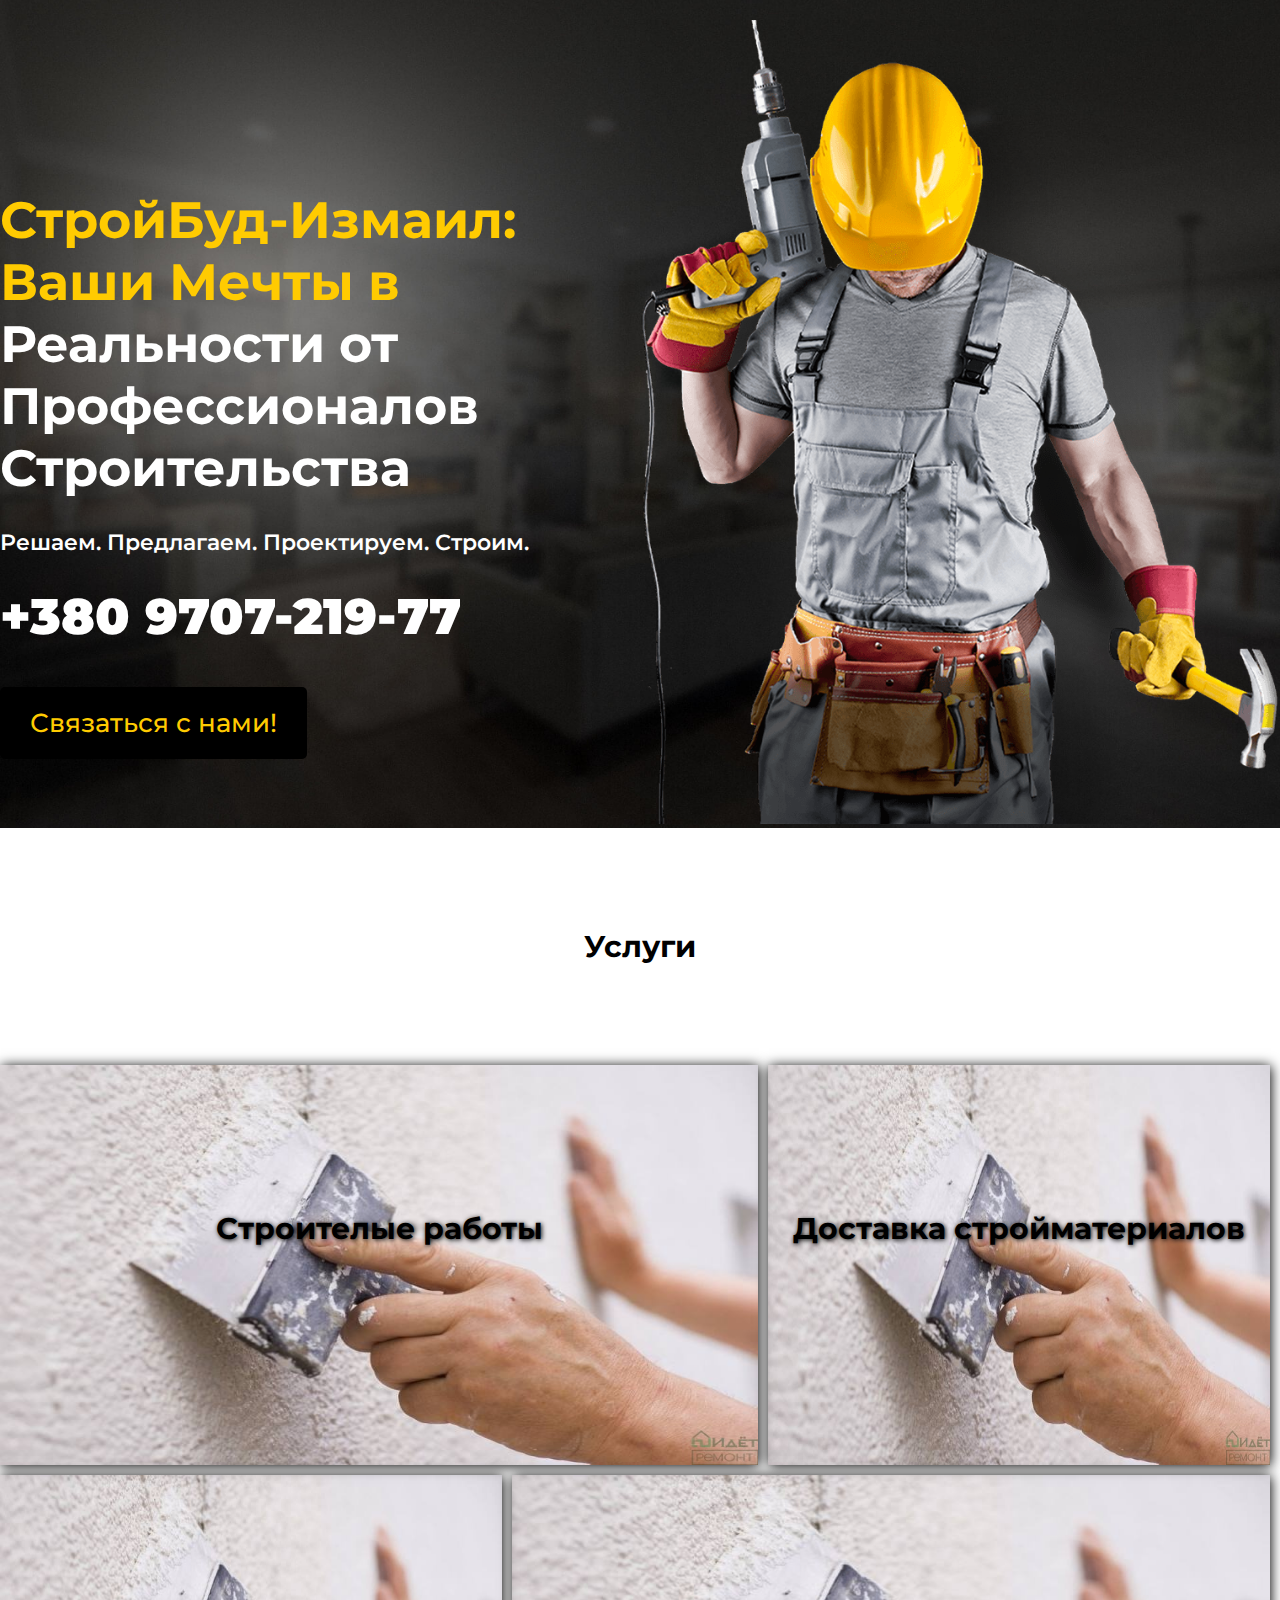
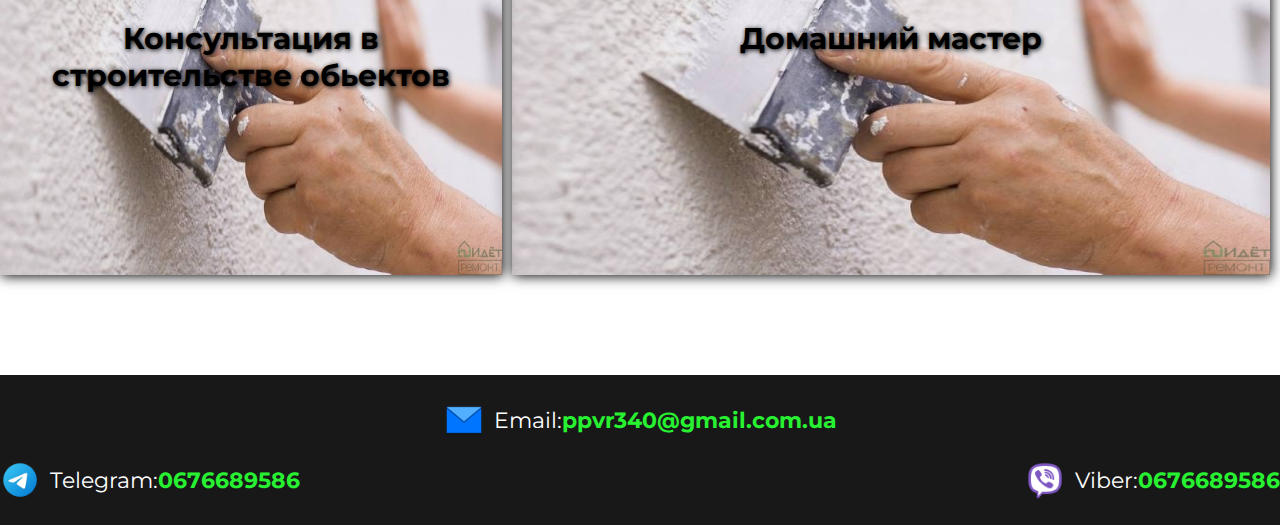
<file: index.html>
<!DOCTYPE html>
<html lang="en">
  <head>
    <meta charset="UTF-8" />
    <meta name="viewport" content="width=device-width, initial-scale=1.0" />
    <link rel="stylesheet" href="./style/style.css" />
    <title>Document</title>
  </head>
  <body>
    <main>
      <section class="hero">
        <div class="container flex">
          <div class="text">
            <div class="heading">
              <span>СтройБуд-Измаил: Ваши Мечты в </span> Реальности от
              Профессионалов Строительства
            </div>
            <div class="smol_text">
              Решаем. Предлагаем. Проектируем. Строим.
            </div>
            <div class="phone">+380 9707-219-77</div>
            <div class="buttom"><a href="">Связаться с нами!</a></div>
          </div>
          <div class="image">
            <img src="/img/background_transparent_01.png" alt="" />
          </div>
        </div>
      </section>
      <section class="servise">
        <h2>Услуги</h2>
        <div class="container">
          <div class="servise_item w-60">
            <img src="/img/6ddf02a20efc84c6c06885395b0be8b3.jpg" alt="" />
            <div class="title">Строителые работы</div>
          </div>
          <div class="servise_item w-40">
            <img src="/img/6ddf02a20efc84c6c06885395b0be8b3.jpg" alt="" />
            <div class="title">Доставка стройматериалов</div>
          </div>
          <div class="servise_item w-40">
            <img src="/img/6ddf02a20efc84c6c06885395b0be8b3.jpg" alt="" />
            <div class="title">Консультация в строительстве обьектов</div>
          </div>
          <div class="servise_item w-60">
            <img src="/img/6ddf02a20efc84c6c06885395b0be8b3.jpg" alt="" />
            <div class="title">Домашний мастер</div>
          </div>
        </div>
      </section>
    </main>
    <footer>
      <div class="footer-conatiner container">
        <div class="info">
          <p><img src="./img/icons/icons8-email-60.png" alt=""> Email: <a href="">ppvr340@gmail.com.ua</a></p>
          <div class="mesender">
            <p> <img src="./img/icons/icons8-telegram-48.png" alt="">Telegram: <a href="">0676689586</a></p>
            <p><img src="./img/icons/icons8-viber-48.png" alt=""> Viber: <a href="">0676689586</a></p>
          </div>
        </div> 
      </div>
    </footer>
  </body>
</html>
</file>
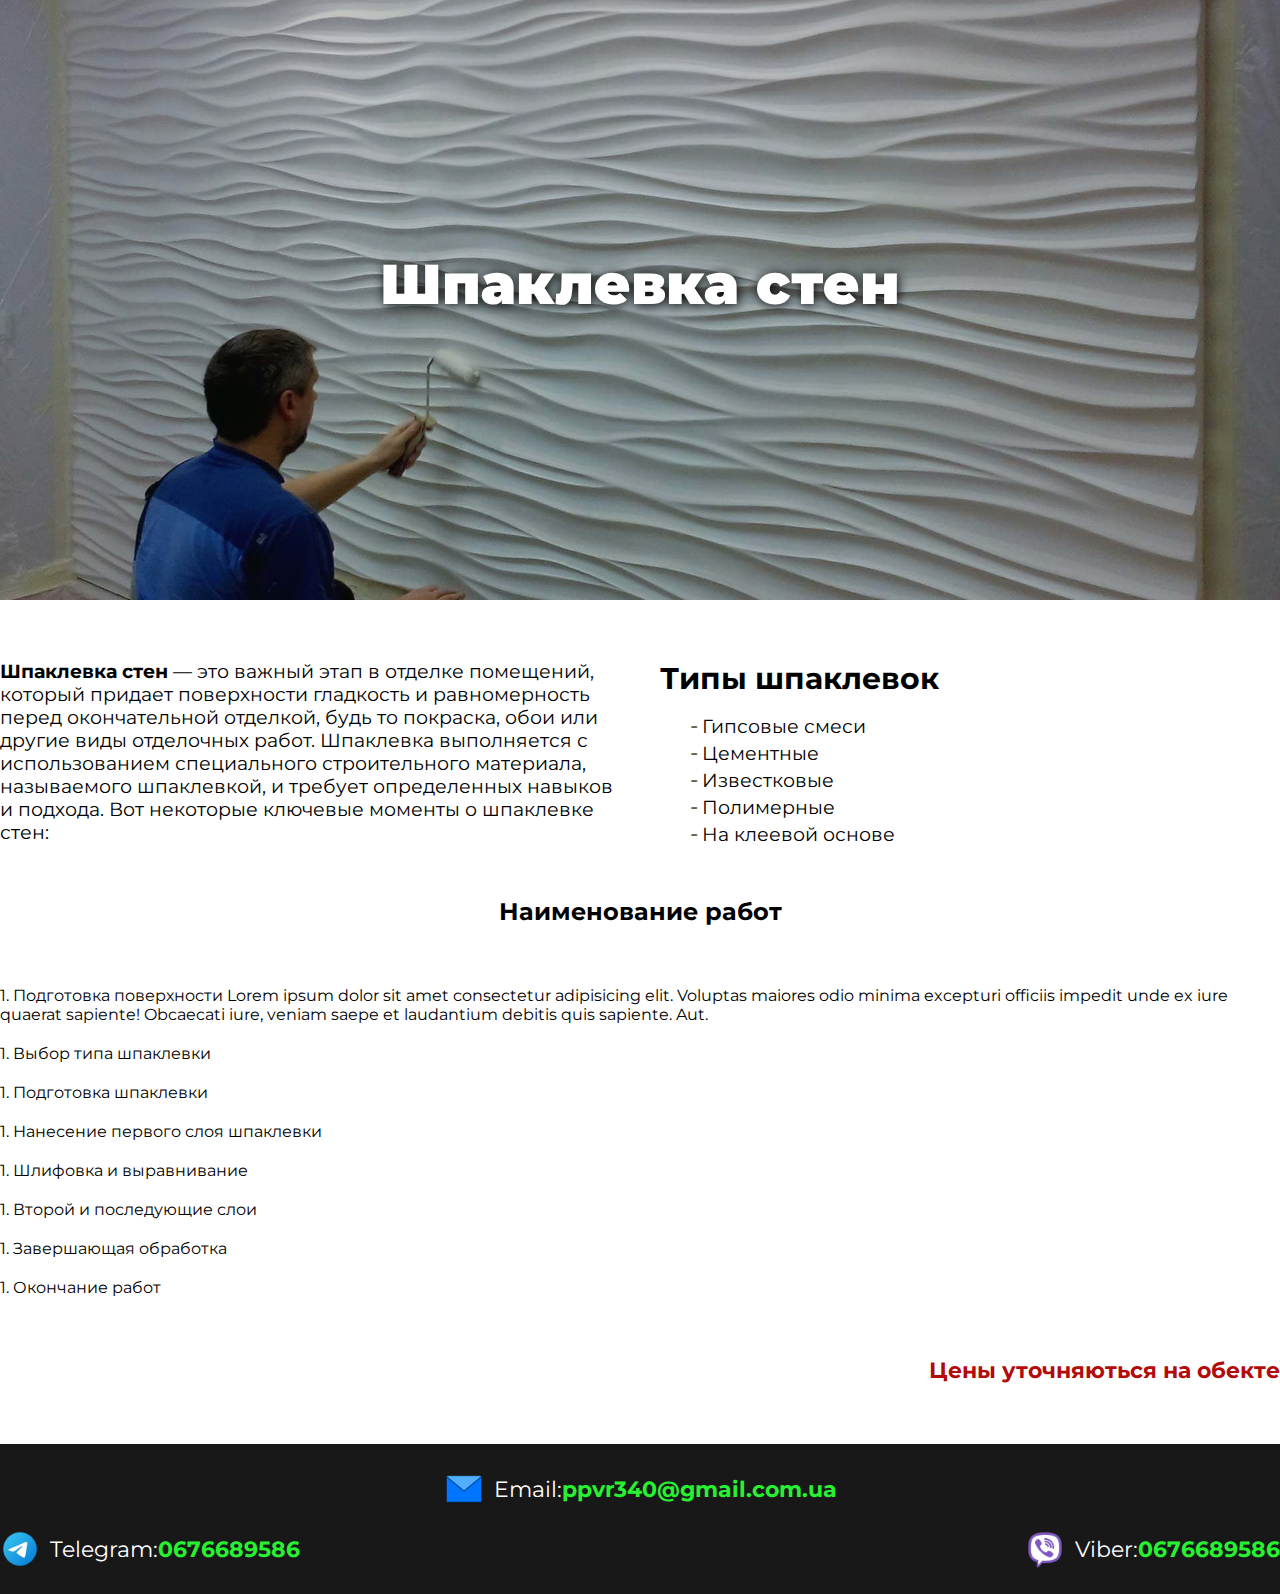
<file: cart-item.html>
<!DOCTYPE html>
<html lang="en">
  <head>
    <meta charset="UTF-8" />
    <meta name="viewport" content="width=device-width, initial-scale=1.0" />
    <link rel="stylesheet" href="./style/style.css" />
    <title>Строительние работы</title>
  </head>
  <body>
    <main>
      <section class="uslugi-hero">
        <img src="./img/spaclewka.jpg" class="bacground_image" alt="" />
        <div class="container">
          <h1>Шпаклевка стен</h1>
        </div>
      </section>
      <section>
        <div class="container card-info">
          <div class="text">
            <p>
              <span>Шпаклевка стен</span> — это важный этап в отделке помещений,
              который придает поверхности гладкость и равномерность перед
              окончательной отделкой, будь то покраска, обои или другие виды
              отделочных работ. Шпаклевка выполняется с использованием
              специального строительного материала, называемого шпаклевкой, и
              требует определенных навыков и подхода. Вот некоторые ключевые
              моменты о шпаклевке стен:
            </p>
          </div>
          <div class="list">
            <div>
              <h2>Типы шпаклевок</h2>
              <ul>
                <li>Гипсовые смеси</li>
                <li>Цементные</li>
                <li>Известковые</li>
                <li>Полимерные</li>
                <li>На клеевой основе</li>
              </ul>
            </div>
          </div>
        </div>
      </section>
      <section class="title-uslug">
        <div class="container">
          <h2>Наименование работ</h2>

          <p>
            1. Подготовка поверхности Lorem ipsum dolor sit amet consectetur
            adipisicing elit. Voluptas maiores odio minima excepturi officiis
            impedit unde ex iure quaerat sapiente! Obcaecati iure, veniam saepe
            et laudantium debitis quis sapiente. Aut.
          </p>
          <p>1. Выбор типа шпаклевки</p>
          <p>1. Подготовка шпаклевки</p>
          <p>1. Нанесение первого слоя шпаклевки</p>
          <p>1. Шлифовка и выравнивание</p>
          <p>1. Второй и последующие слои</p>
          <p>1. Завершающая обработка</p>
          <p>1. Окончание работ</p>
        </div>
      </section>
      <section class="price">
        <div class="container">
          <p>Цены уточняються на обекте</p>
        </div>
      </section>
    </main>

    <footer>
      <div class="footer-conatiner container">
        <div class="info">
          <p>
            <img src="./img/icons/icons8-email-60.png" alt="" /> Email:
            <a href="">ppvr340@gmail.com.ua</a>
          </p>
          <div class="mesender">
            <p>
              <img src="./img/icons/icons8-telegram-48.png" alt="" />Telegram:
              <a href="">0676689586</a>
            </p>
            <p>
              <img src="./img/icons/icons8-viber-48.png" alt="" /> Viber:
              <a href="">0676689586</a>
            </p>
          </div>
        </div>
      </div>
    </footer>
  </body>
</html>
</file>
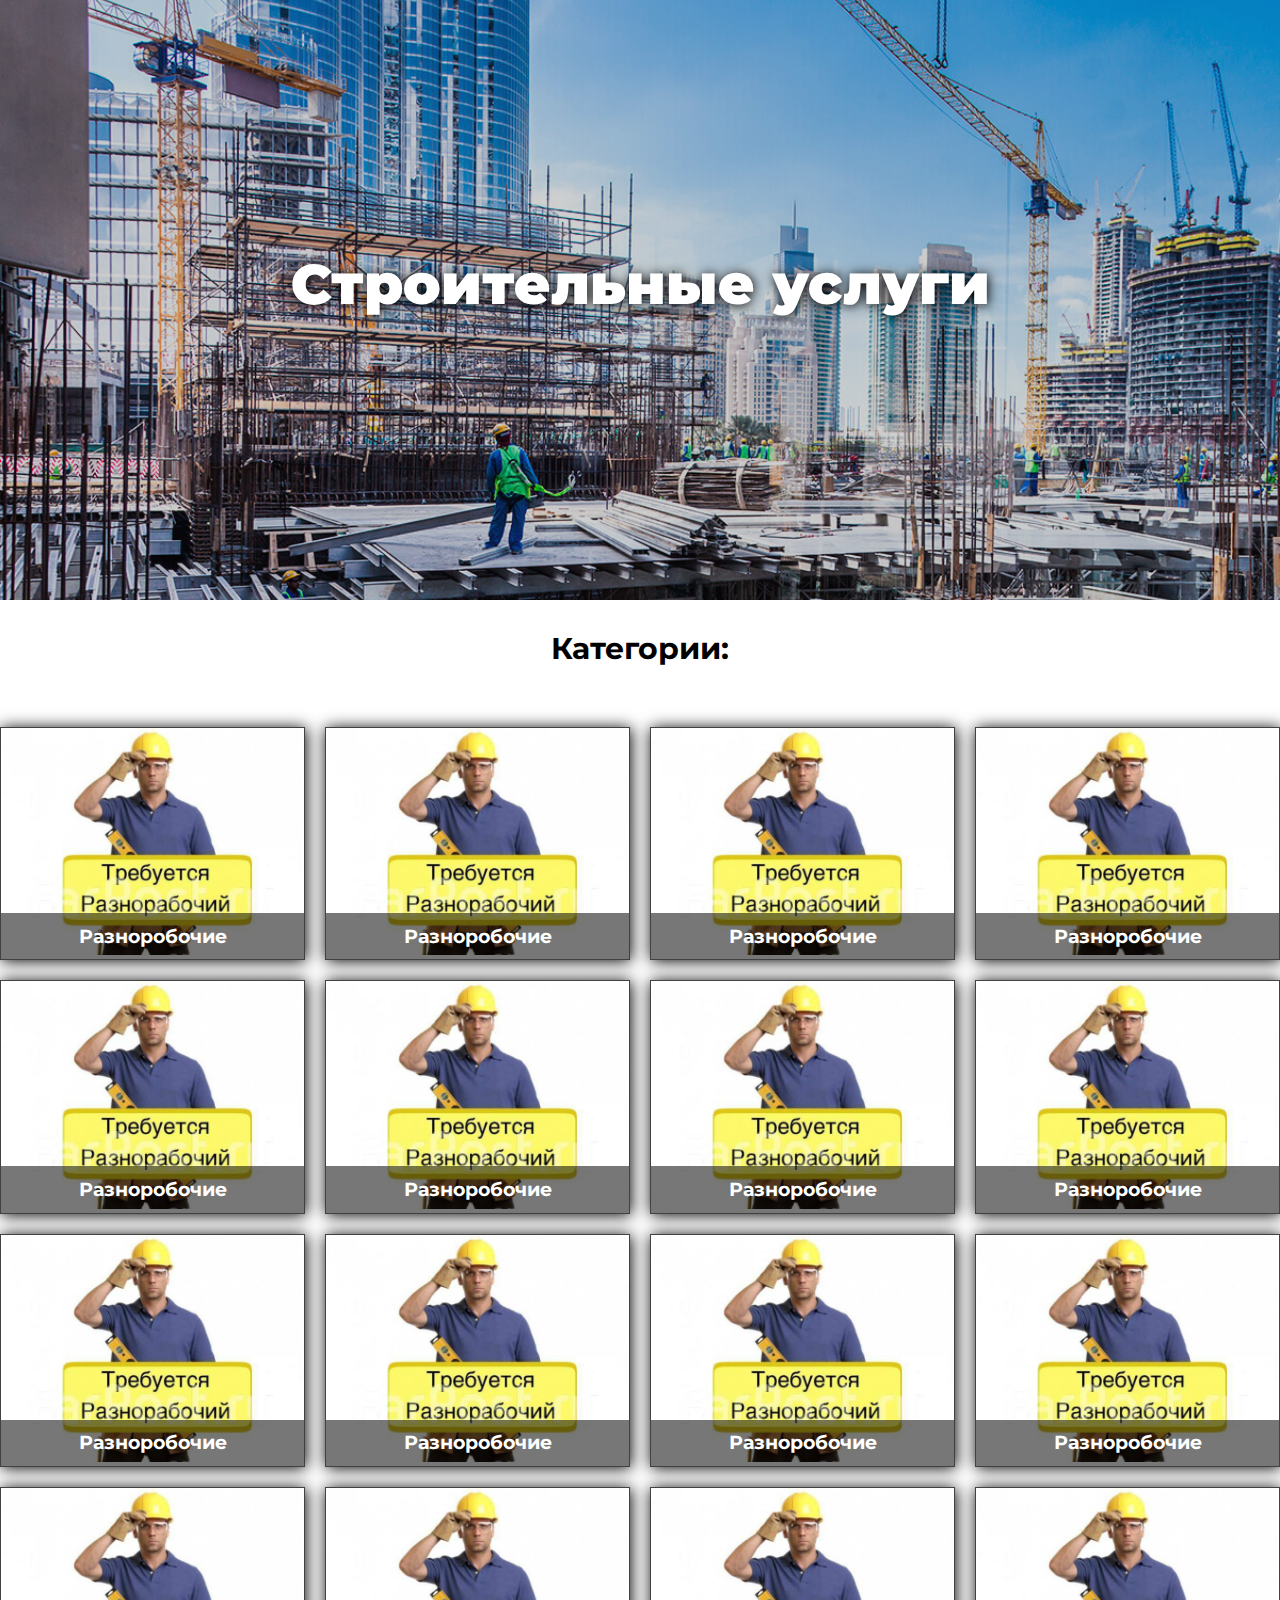
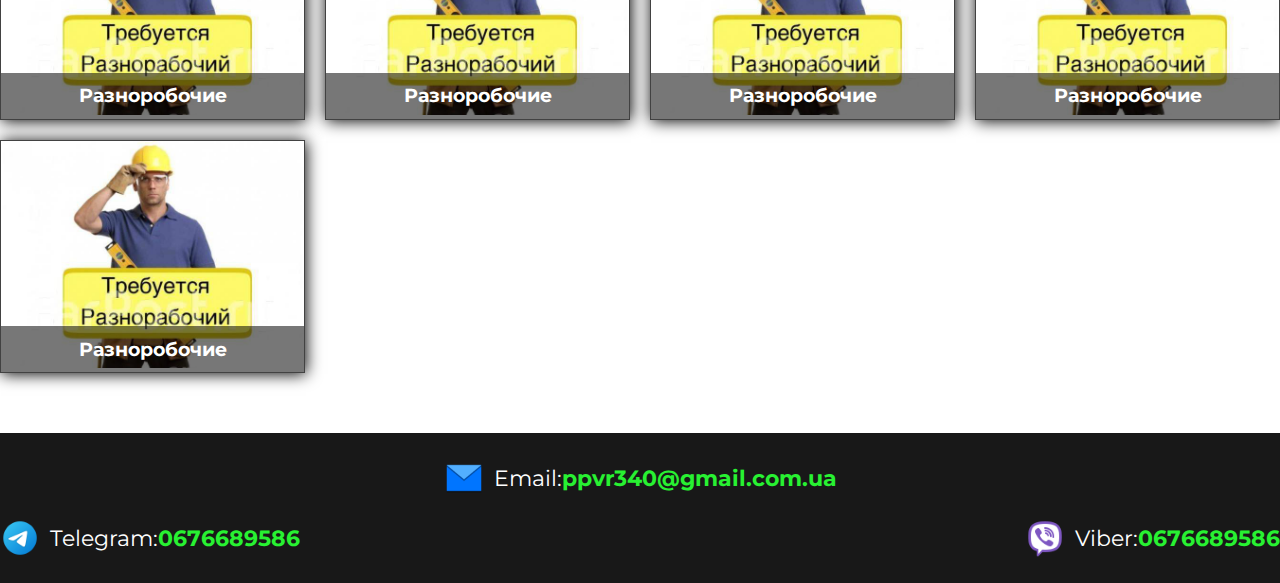
<file: shablon.html>
<!DOCTYPE html>
<html lang="en">
  <head>
    <meta charset="UTF-8" />
    <meta name="viewport" content="width=device-width, initial-scale=1.0" />
    <link rel="stylesheet" href="./style/style.css" />
    <title>Строительние работы</title>
  </head>
  <body>
    <main>
      <section class="uslugi-hero">
        <img
          src="./img/Sytalnoe-stroitelstvo.jpg"
          class="bacground_image"
          alt=""
        />
        <div class="container">
          <h1>Строительные услуги</h1>
        </div>
      </section>
      <section class="categoty">
        <div class="container">
          <h2>Категории:</h2>
          <div class="containe_category">
            <div class="categoty-item">
              <a href="">
                <img src="./img/raznorab.jpeg" alt="" />
                <div class="name_category-item">
                  <h3>Разноробочие</h3>
                </div>
              </a>
            </div>
            <div class="categoty-item">
                <a href="">
                  <img src="./img/raznorab.jpeg" alt="" />
                  <div class="name_category-item">
                    <h3>Разноробочие</h3>
                  </div>
                </a>
              </div>
              <div class="categoty-item">
                <a href="">
                  <img src="./img/raznorab.jpeg" alt="" />
                  <div class="name_category-item">
                    <h3>Разноробочие</h3>
                  </div>
                </a>
              </div>
              <div class="categoty-item">
                <a href="">
                  <img src="./img/raznorab.jpeg" alt="" />
                  <div class="name_category-item">
                    <h3>Разноробочие</h3>
                  </div>
                </a>
              </div>
              <div class="categoty-item">
                <a href="">
                  <img src="./img/raznorab.jpeg" alt="" />
                  <div class="name_category-item">
                    <h3>Разноробочие</h3>
                  </div>
                </a>
              </div>
              <div class="categoty-item">
                <a href="">
                  <img src="./img/raznorab.jpeg" alt="" />
                  <div class="name_category-item">
                    <h3>Разноробочие</h3>
                  </div>
                </a>
              </div>
              <div class="categoty-item">
                <a href="">
                  <img src="./img/raznorab.jpeg" alt="" />
                  <div class="name_category-item">
                    <h3>Разноробочие</h3>
                  </div>
                </a>
              </div>
              <div class="categoty-item">
                <a href="">
                  <img src="./img/raznorab.jpeg" alt="" />
                  <div class="name_category-item">
                    <h3>Разноробочие</h3>
                  </div>
                </a>
              </div>
              <div class="categoty-item">
                <a href="">
                  <img src="./img/raznorab.jpeg" alt="" />
                  <div class="name_category-item">
                    <h3>Разноробочие</h3>
                  </div>
                </a>
              </div>
              <div class="categoty-item">
                <a href="">
                  <img src="./img/raznorab.jpeg" alt="" />
                  <div class="name_category-item">
                    <h3>Разноробочие</h3>
                  </div>
                </a>
              </div>
              <div class="categoty-item">
                <a href="">
                  <img src="./img/raznorab.jpeg" alt="" />
                  <div class="name_category-item">
                    <h3>Разноробочие</h3>
                  </div>
                </a>
              </div>
              <div class="categoty-item">
                <a href="">
                  <img src="./img/raznorab.jpeg" alt="" />
                  <div class="name_category-item">
                    <h3>Разноробочие</h3>
                  </div>
                </a>
              </div>
              <div class="categoty-item">
                <a href="">
                  <img src="./img/raznorab.jpeg" alt="" />
                  <div class="name_category-item">
                    <h3>Разноробочие</h3>
                  </div>
                </a>
              </div>
              <div class="categoty-item">
                <a href="">
                  <img src="./img/raznorab.jpeg" alt="" />
                  <div class="name_category-item">
                    <h3>Разноробочие</h3>
                  </div>
                </a>
              </div>
              <div class="categoty-item">
                <a href="">
                  <img src="./img/raznorab.jpeg" alt="" />
                  <div class="name_category-item">
                    <h3>Разноробочие</h3>
                  </div>
                </a>
              </div>
              <div class="categoty-item">
                <a href="">
                  <img src="./img/raznorab.jpeg" alt="" />
                  <div class="name_category-item">
                    <h3>Разноробочие</h3>
                  </div>
                </a>
              </div>
              <div class="categoty-item">
                <a href="">
                  <img src="./img/raznorab.jpeg" alt="" />
                  <div class="name_category-item">
                    <h3>Разноробочие</h3>
                  </div>
                </a>
              </div>
          </div>
        </div>
      </section>
    </main>
    <footer>
        <div class="footer-conatiner container">
          <div class="info">
            <p><img src="./img/icons/icons8-email-60.png" alt=""> Email: <a href="">ppvr340@gmail.com.ua</a></p>
            <div class="mesender">
              <p> <img src="./img/icons/icons8-telegram-48.png" alt="">Telegram: <a href="">0676689586</a></p>
              <p><img src="./img/icons/icons8-viber-48.png" alt=""> Viber: <a href="">0676689586</a></p>
            </div>
          </div> 
        </div>
      </footer>
  </body>
</html>
</file>
<file: style/style.css>
@import url(https://fonts.googleapis.com/css?family=Montserrat:100,200,300,regular,500,600,700,800,900,100italic,200italic,300italic,italic,500italic,600italic,700italic,800italic,900italic);
* {
  margin: 0;
  padding: 0;
  box-sizing: border-box;
  font-family: Montserrat;
}

.container {
  max-width: 1500px;
  margin: 0 auto;
}

.hero {
  background-image: url("../img/background_01.jpg");
  background-position: center;
  background-repeat: no-repeat;
  background-size: cover;
  padding-top: 1.25rem;
}

.flex {
  display: flex;
  align-items: center;
}

.text {
  width: 50%;
}

.heading {
  padding-top: 100px;
  font-weight: 700;
  font-size: 51px;
  color: white;
}
.heading span {
  color: #ffcb01;
}

.smol_text {
  padding-top: 30px;
  padding-bottom: 30px;
  color: white;
  font-size: 22px;
  font-weight: 600;
}

.phone {
  color: white;
  font-weight: 900;
  font-size: 50px;
  margin-bottom: 40px;
}

.buttom {
  background-color: black;
  padding: 20px 30px;
  border-radius: 5px;
  width: -moz-fit-content;
  width: fit-content;
}
.buttom a {
  color: #ffcb01;
  text-decoration: none;
  font-size: 26px;
  font-weight: 500;
}

.image {
  width: 50%;
}
.image img {
  width: 100%;
  -o-object-fit: cover;
     object-fit: cover;
}

.servise {
  min-height: 900px;
}
.servise h2 {
  text-align: center;
  margin-top: 100px;
  font-size: 30px;
  margin-bottom: 100px;
}
.servise .container {
  margin-bottom: 100px;
  display: flex;
  gap: 10px;
  flex-wrap: wrap;
}

.servise_item {
  box-shadow: 1px 1px 12px black;
  position: relative;
  height: 400px;
}
.servise_item .title {
  font-size: 30px;
  color: black;
  transform: translateY(145px);
}
.servise_item img {
  z-index: -1;
  width: 100%;
  position: absolute;
  top: 0;
  left: 0;
  height: 100%;
}

.w-60 {
  width: calc(60% - 0.625rem);
}

.w-40 {
  width: calc(40% - 0.625rem);
}

.title {
  font-weight: 700;
  font-size: 26px;
  text-align: center;
  color: #ffcb01;
  text-shadow: 1px 1px 5px black;
  padding-bottom: 20px;
}

footer {
  background-color: rgb(24, 24, 24);
  padding-top: 25px;
  padding-bottom: 25px;
}
footer .info {
  color: white;
}
footer .info a {
  color: #28f132;
  text-decoration: none;
  font-weight: 700;
}
footer .info p {
  justify-content: center;
  font-size: 22px;
  display: flex;
  align-items: center;
}
footer .info p img {
  width: 40px;
  margin-right: 10px;
}
footer .info .mesender {
  margin-top: 20px;
  gap: 20px;
  justify-content: space-between;
  display: flex;
}

.uslugi-hero {
  position: relative;
  min-height: 600px;
  background-color: rgba(24, 24, 24, 0.2);
}
.uslugi-hero .bacground_image {
  position: absolute;
  width: 100%;
  height: 100%;
  top: 0;
  left: 0;
  -o-object-fit: cover;
     object-fit: cover;
  z-index: -1;
}
.uslugi-hero h1 {
  text-align: center;
  font-size: 56px;
  font-weight: 900;
  padding-top: 250px;
  color: white;
  text-shadow: 1px 1px 12px black;
}

.categoty {
  margin-top: 30px;
}
.categoty h2 {
  text-align: center;
  font-size: 30px;
}

.containe_category {
  margin-top: 3.75rem;
  margin-bottom: 3.75rem;
  display: grid;
  grid-template-columns: repeat(4, 1fr);
  gap: 20px;
}

.categoty-item {
  width: 100%;
  box-shadow: 1px 1px 15px black;
  border: 1px solid rgba(0, 0, 0, 0.74);
}
.categoty-item a {
  display: block;
  position: relative;
}
.categoty-item img {
  width: 100%;
}

.name_category-item {
  width: 100%;
  position: absolute;
  background-color: rgba(0, 0, 0, 0.534);
  bottom: 0;
  width: 100%;
  height: 20%;
  display: flex;
  justify-content: center;
  align-items: center;
}
.name_category-item h3 {
  padding: 20px;
  color: white;
}

.card-info {
  margin-top: 60px;
  display: flex;
  gap: 40px;
}

.text {
  width: 50%;
}
.text p {
  font-family: Montserrat;
  font-size: 19px;
}
.text p span {
  font-weight: 700;
}

.list {
  font-family: Montserrat;
  width: 50%;
  font-size: 19px;
  display: flex;
  justify-content: space-between;
}
.list h2 {
  font-size: 30px;
}
.list ul {
  margin-top: 15px;
  margin-left: 30px;
  list-style-type: none;
}
.list ul li::before {
  content: "-";
  margin-right: 4px;
  font-size: 22px;
  color: #423604;
}

.title-uslug {
  margin-bottom: 60px;
}
.title-uslug h2 {
  text-align: center;
  padding-top: 50px;
  padding-bottom: 40px;
}
.title-uslug .container {
  display: flex;
  flex-direction: column;
  gap: 20px;
}

.price {
  margin-bottom: 60px;
}
.price p {
  text-align: right;
  font-size: 22px;
  font-weight: 700;
  color: rgb(179, 10, 10);
}/*# sourceMappingURL=style.css.map */
</file>
